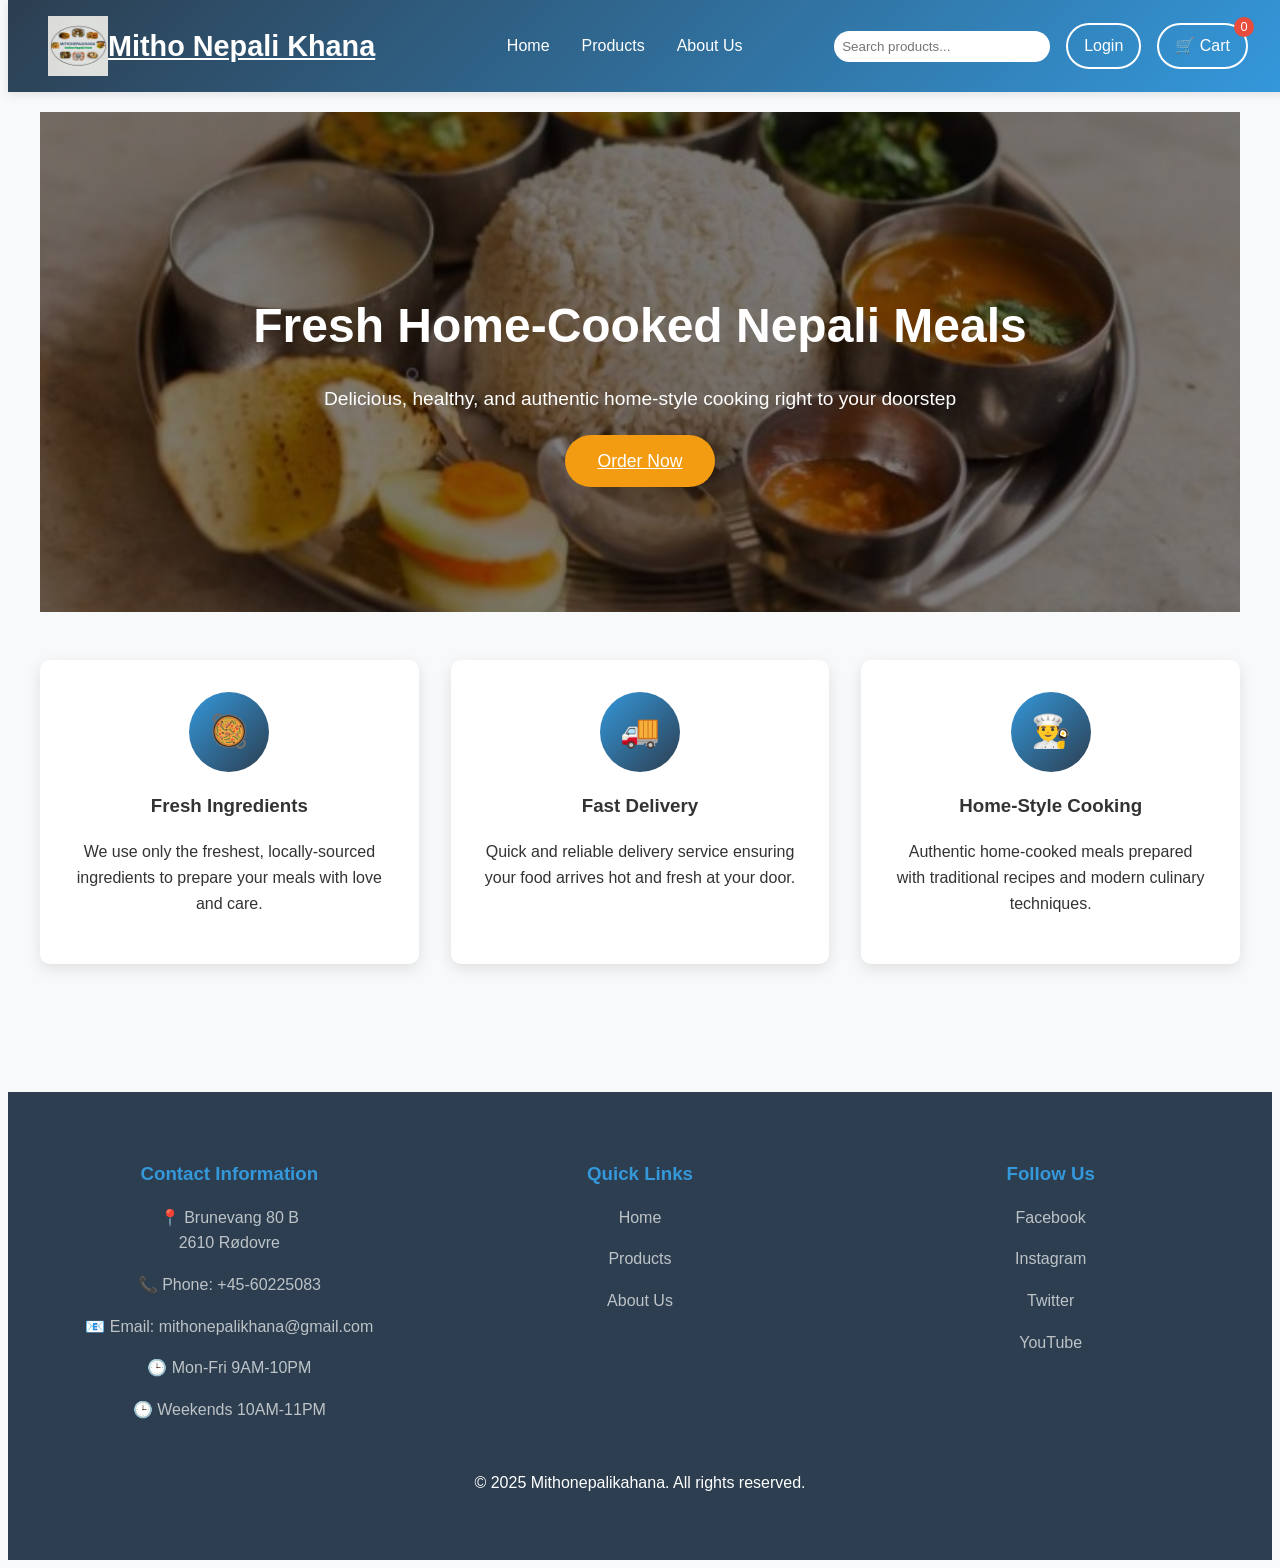
<file: Website/Index.html>
<!DOCTYPE html>
<html lang="en">
<head>
    <meta charset="UTF-8">
    <meta name="viewport" content="width=device-width, initial-scale=1.0">
    <title>Homemade Nepali Food | Fresh & Tasty</title>
    <link rel="stylesheet" href="style.css">
</head>
<body>
    <header>
        <nav>
            <a href="Index.html" class="logo">
            <img src="Logo.jpg"> Mitho Nepali Khana</a> 
            <ul class="nav-links">
                <li><a href="Index.html">Home</a></li>
                <li><a href="Products.html">Products</a></li>
                <li><a href="About.html">About Us</a></li>
            </ul>
            <div class="nav-actions">
                <input type="text" class="search-box" placeholder="Search products..." id="searchBox" onkeydown="handleSearch(event)">
                <a href="Login.html" class="btn">Login</a>
                <a href="Cart.html" class="btn cart-btn">
                    🛒 Cart
                    <span class="cart-count" id="cartCount">0</span>
                </a>
            </div>
        </nav>
    </header>

    <main>
        <!-- Homepage -->
        <div id="home" class="page active">
            <section class="hero">
                <div class="hero-content">
                    <h1>Fresh Home-Cooked Nepali Meals</h1>
                    <p>Delicious, healthy, and authentic home-style cooking right to your doorstep</p>
                    <a class="cta-btn" href="Products.html">Order Now</a>
                </div>
            </section>

            <section class="features">
                <div class="feature-card">
                    <div class="feature-icon">🥘</div>
                    <h3>Fresh Ingredients</h3>
                    <p>We use only the freshest, locally-sourced ingredients to prepare your meals with love and care.</p>
                </div>
                <div class="feature-card">
                    <div class="feature-icon">🚚</div>
                    <h3>Fast Delivery</h3>
                    <p>Quick and reliable delivery service ensuring your food arrives hot and fresh at your door.</p>
                </div>
                <div class="feature-card">
                    <div class="feature-icon">👨‍🍳</div>
                    <h3>Home-Style Cooking</h3>
                    <p>Authentic home-cooked meals prepared with traditional recipes and modern culinary techniques.</p>
                </div>
            </section>
        </div>

    <footer>
        <div class="footer-content">
            <div class="footer-section">
                <h3>Contact Information</h3>
                <p>📍 Brunevang 80 B<br>2610 Rødovre</p>
                <p>📞 Phone: +45-60225083</p>
                <p>📧 Email: mithonepalikhana@gmail.com</p>
                <p>🕒 Mon-Fri 9AM-10PM</p>
                <p>🕒 Weekends 10AM-11PM</p>
            </div>
            <div class="footer-section">
                <h3>Quick Links</h3>
                <p><a href="Index.html">Home</a></p>
                <p><a href="Products.html">Products</a></p>
                <p><a href="About.html">About Us</a></p>
            </div>
            <div class="footer-section">
                <h3>Follow Us</h3>
                <p><a href="#">Facebook</a></p>
                <p><a href="#">Instagram</a></p>
                <p><a href="#">Twitter</a></p>
                <p><a href="#">YouTube</a></p>
            </div>
        </div>
        <p>© 2025 Mithonepalikahana. All rights reserved.</p>
        </footer>


        <script>
            const images = [
                "Images/Food1.jpg", "Images/Food2.jpg", "Images/Food3.jpg", "Images/Food4.jpg", "Images/Food5.jpg","Images/Food6.jpg","Images/Food7.jpg","Images/Food8.jpg"
            ];

            let current = 0;

            function changeBackground() {
            const hero = document.querySelector('.hero');
            hero.style.backgroundImage = `linear-gradient(rgba(0,0,0,0.5), rgba(0,0,0,0.5)), url('${images[current]}')`;
            current = (current + 1) % images.length;
            }

            // Start on load
            window.onload = function() {
                changeBackground(); // initial
                setInterval(changeBackground, 5000); // change every 5 seconds
            };
        </script>

        </body>
</html>
</file>
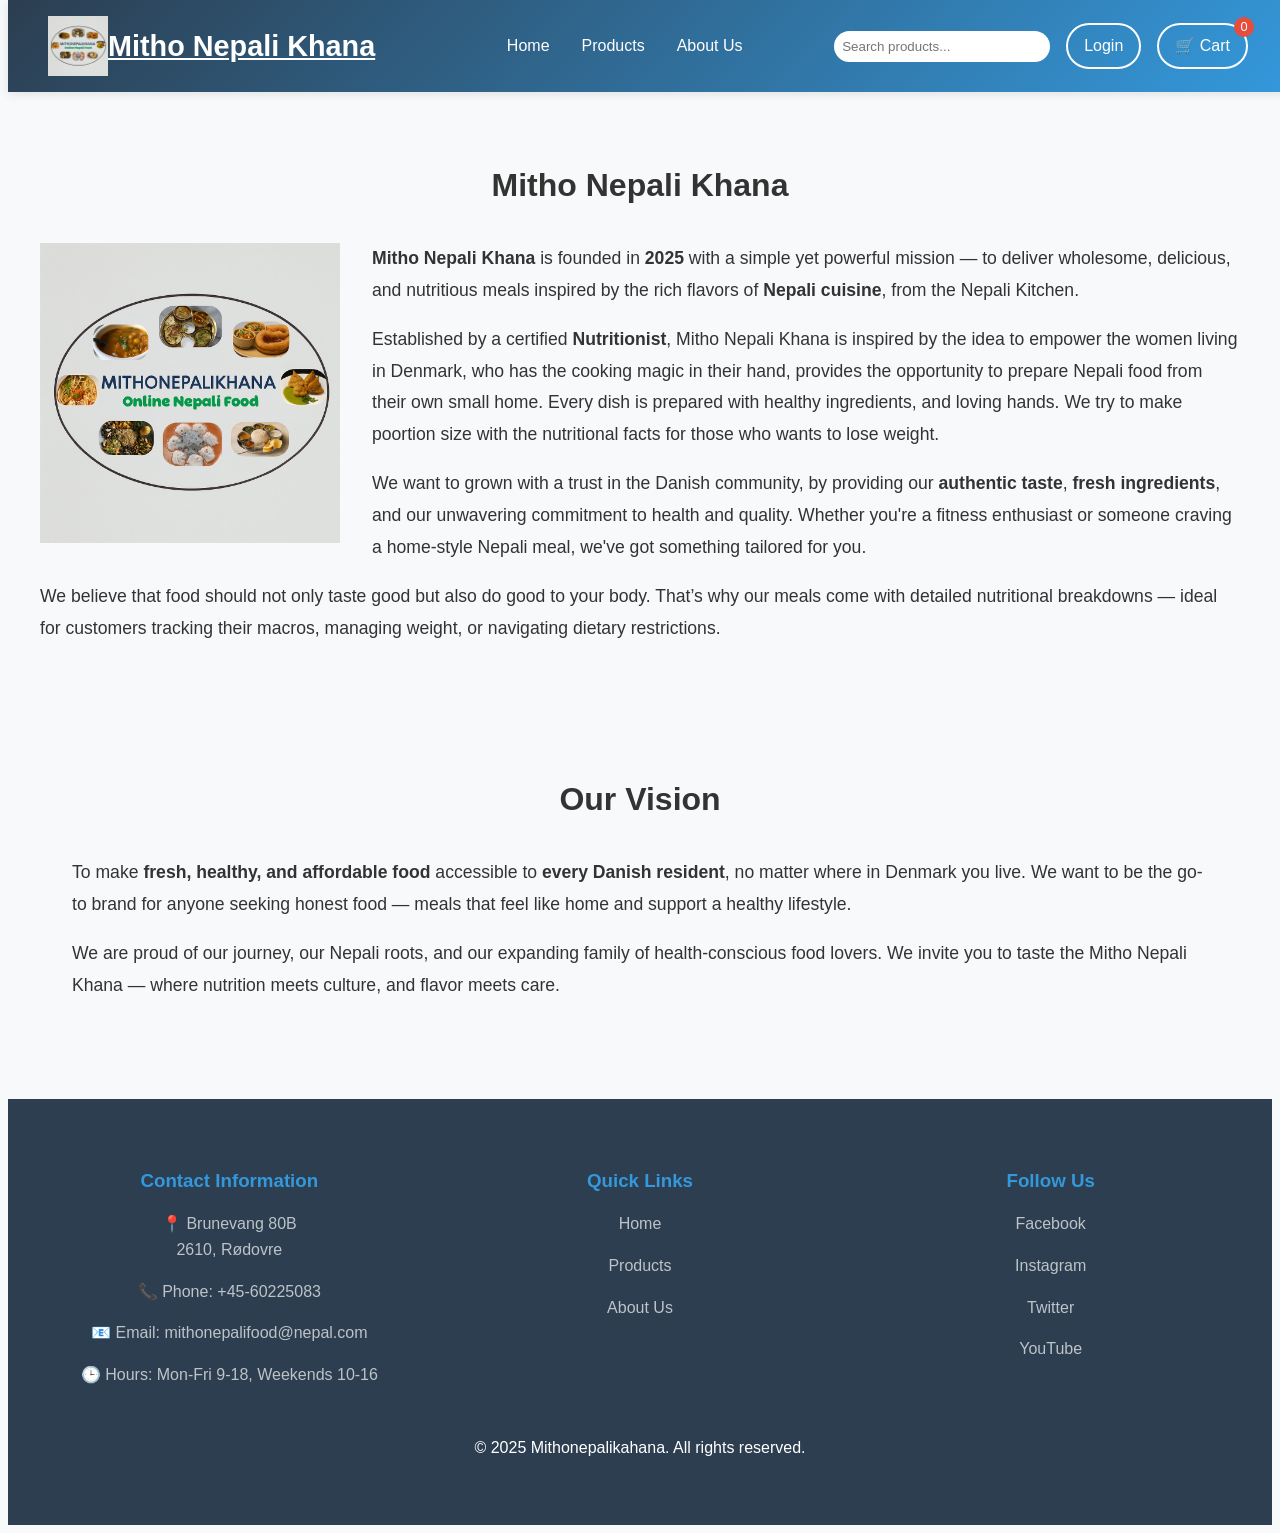
<file: Website/About.html>
<!DOCTYPE html>
<html lang="en">
<head>
    <meta charset="UTF-8">
    <meta name="viewport" content="width=device-width, initial-scale=1.0">
    <title>About Us | Mitho Nepali Khana</title>
    <link rel="stylesheet" href="style.css"> <!-- Link to your CSS file -->
</head>
<body>

    <header>
        <nav>
            <a href="Index.html" class="logo">
            <img src="Logo.jpg"> Mitho Nepali Khana</a> 
            <ul class="nav-links">
                <li><a href="Index.html">Home</a></li>
                <li><a href="products.html">Products</a></li>
                <li><a href="about.html">About Us</a></li>
            </ul>
            <div class="nav-actions">
                <input type="text" class="search-box" placeholder="Search products..." id="searchBox" onkeydown="handleSearch(event)">
                <a href="Login.html" class="btn">Login</a>
                <a href= "Cart.html" class="btn cart-btn">
                    🛒 Cart
                    <span class="cart-count" id="cartCount">0</span>
                </a>
            </div>
        </nav>
    </header>

    <main>
        <div class="page active" id="aboutPage">
            <h1 style="text-align:center; margin: 3rem 0 2rem;">Mitho Nepali Khana</h1>
            <img src="Logo.jpg" style="float: left; width: 300px; margin-right: 2rem; margin-bottom: 1rem;">
            <div style="line-height: 1.8; font-size: 1.1rem; margin-top: 1rem;">
                <p><strong>Mitho Nepali Khana</strong> is founded in <strong>2025</strong> with a simple yet powerful mission — to deliver wholesome, delicious, and nutritious meals inspired by the rich flavors of <strong>Nepali cuisine</strong>, from the Nepali Kitchen.</p>

                <p>Established by a certified <strong>Nutritionist</strong>, Mitho Nepali Khana is inspired by the idea to empower the women living in Denmark, who has the cooking magic in their hand, provides the opportunity to prepare Nepali food from their own small home. Every dish is prepared with healthy ingredients, and loving hands. We try to make poortion size with the nutritional facts for those who wants to lose weight.</p>

                <p>We want to grown with a trust in the Danish community, by providing our <strong>authentic taste</strong>, <strong>fresh ingredients</strong>, and our unwavering commitment to health and quality. Whether you're a fitness enthusiast or someone craving a home-style Nepali meal, we've got something tailored for you.</p>

                <p>We believe that food should not only taste good but also do good to your body. That’s why our meals come with detailed nutritional breakdowns — ideal for customers tracking their macros, managing weight, or navigating dietary restrictions.</p>
            </div>
            </div>
                <div class="page active" id="aboutPage">
                <h1 style="text-align:center; margin: 3rem 0 2rem;">Our Vision</h1>
                <div style="max-width: 1200px; margin: 0 auto; padding: 0 2rem; line-height: 1.8; font-size: 1.1rem;">
                
                <p> To make <strong>fresh, healthy, and affordable food</strong> accessible to <strong>every Danish resident</strong>, no matter where in Denmark you live. We want to be the go-to brand for anyone seeking honest food — meals that feel like home and support a healthy lifestyle.</p>

                <p>We are proud of our journey, our Nepali roots, and our expanding family of health-conscious food lovers. We invite you to taste the Mitho Nepali Khana — where nutrition meets culture, and flavor meets care.</p>
            </div>
        </div>
    </main>

    <footer>
        <div class="footer-content">
            <div class="footer-section">
                <h3>Contact Information</h3>
                <p>📍 Brunevang 80B<br>2610, Rødovre</p>
                <p>📞 Phone: +45-60225083</p>
                <p>📧 Email: mithonepalifood@nepal.com</p>
                <p>🕒 Hours: Mon-Fri 9-18, Weekends 10-16</p>
            </div>
            <div class="footer-section">
                <h3>Quick Links</h3>
                <p><a href="Index.html">Home</a></p>
                <p><a href="Products.html">Products</a></p>
                <p><a href="About.html">About Us</a></p>
            </div>
            <div class="footer-section">
                <h3>Follow Us</h3>
                <p><a href="#">Facebook</a></p>
                <p><a href="#">Instagram</a></p>
                <p><a href="#">Twitter</a></p>
                <p><a href="#">YouTube</a></p>
            </div>
        </div>

    <p>© 2025 Mithonepalikahana. All rights reserved.</p>
    
    </body>
</html>
</file>
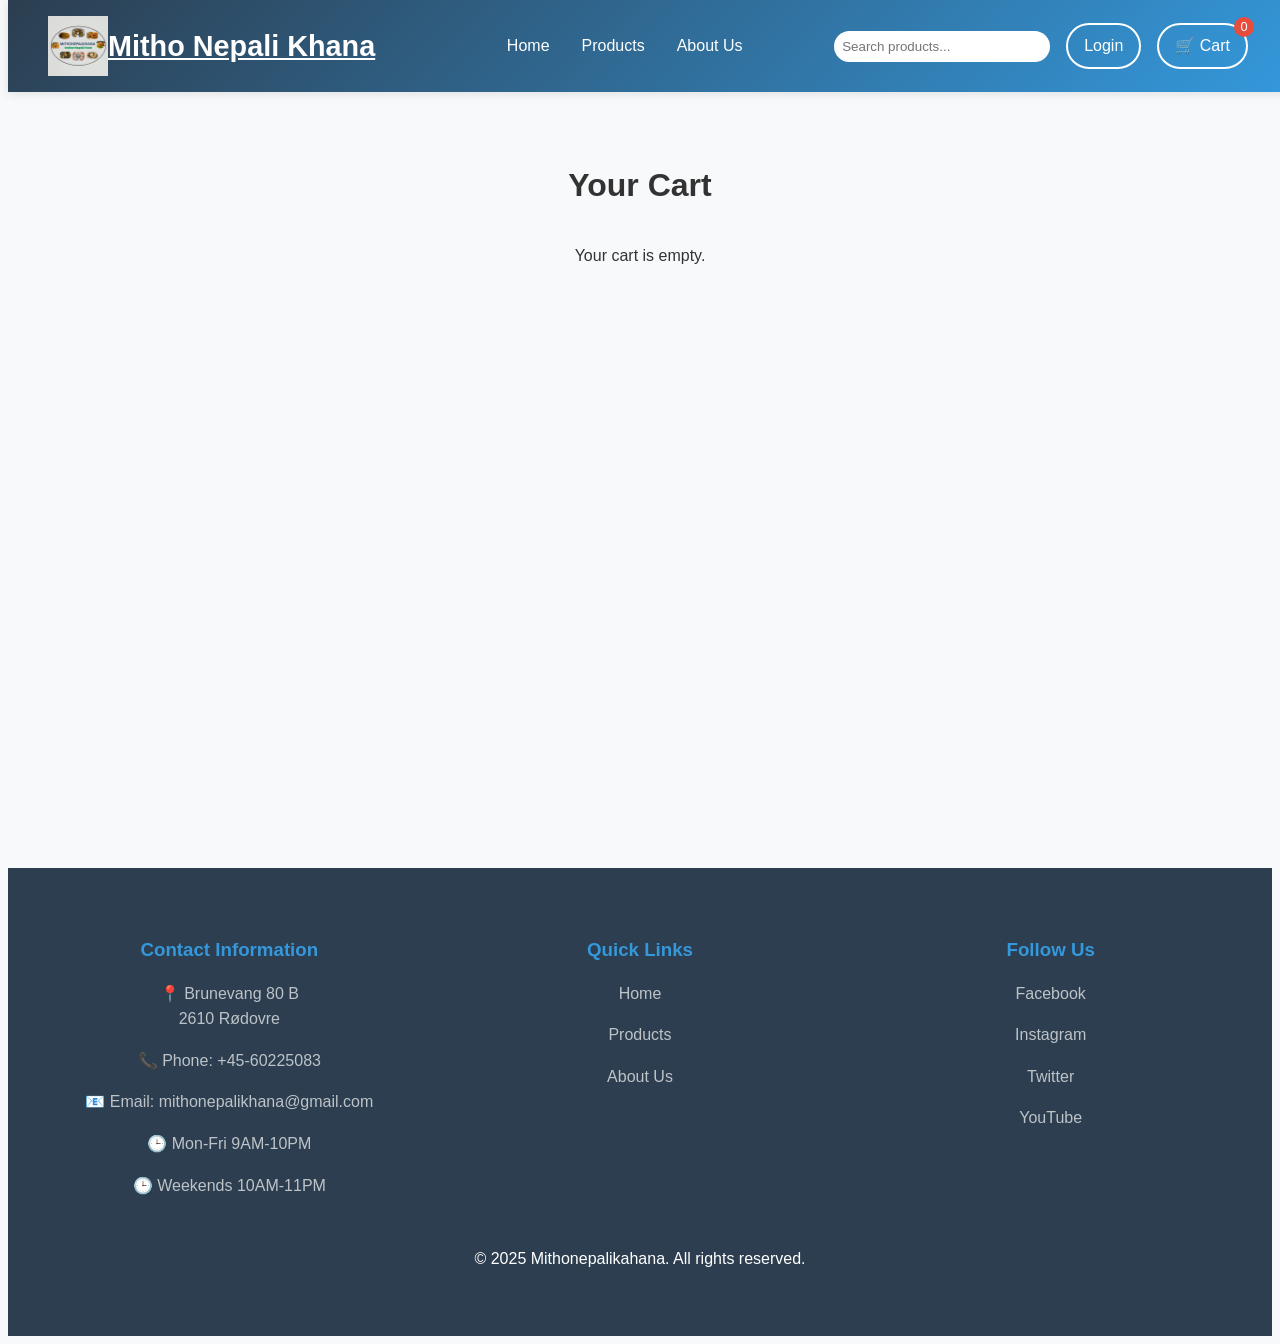
<file: Website/Cart.html>
<!DOCTYPE html>
<html lang="en">
<head>
  <meta charset="UTF-8" />
  <meta name="viewport" content="width=device-width, initial-scale=1.0"/>
  <title>Your Cart | Mitho Nepali Khana</title>
  <link rel="stylesheet" href="style.css" />
</head>
<body>

  <header>
    <nav>
      <a href="Index.html" class="logo">
        <img src="Logo.jpg"> Mitho Nepali Khana</a> 
      <ul class="nav-links">
        <li><a href="index.html">Home</a></li>
        <li><a href="products.html">Products</a></li>
        <li><a href="about.html">About Us</a></li>
      </ul>
      <div class="nav-actions">
        <input type="text" class="search-box" placeholder="Search products..." id="searchBox" onkeydown="handleSearch(event)">
        <a href="Login.html" class="btn">Login</a>
        <a href="cart.html" class="btn cart-btn">
          🛒 Cart
          <span class="cart-count" id="cartCount">0</span>
        </a>
      </div>
    </nav>
  </header>

  <main>
    <div class="page active" id="cartPage">
      <h1 style="text-align: center; margin: 3rem 0 2rem;">Your Cart</h1>
      <div id="cartItems" style="max-width: 800px; margin: 0 auto;"></div>

      <div class="cart-total" id="cartTotal" style="display: none;">
        <h2>Total: <span id="totalPrice">0 DKK</span></h2>
        <a href="checkout.html" class="checkout-btn" style="text-align: center; display: inline-block;">Proceed to Checkout</a>
      </div>
    </div>
  </main>

  <footer>
        <div class="footer-content">
            <div class="footer-section">
                <h3>Contact Information</h3>
                <p>📍 Brunevang 80 B<br>2610 Rødovre</p>
                <p>📞 Phone: +45-60225083</p>
                <p>📧 Email: mithonepalikhana@gmail.com</p>
                <p>🕒 Mon-Fri 9AM-10PM</p>
                <p>🕒 Weekends 10AM-11PM</p>
            </div>
            <div class="footer-section">
                <h3>Quick Links</h3>
                <p><a href="Index.html">Home</a></p>
                <p><a href="Products.html">Products</a></p>
                <p><a href="About.html">About Us</a></p>
            </div>
            <div class="footer-section">
                <h3>Follow Us</h3>
                <p><a href="#">Facebook</a></p>
                <p><a href="#">Instagram</a></p>
                <p><a href="#">Twitter</a></p>
                <p><a href="#">YouTube</a></p>
            </div>
        </div>
        <p>© 2025 Mithonepalikahana. All rights reserved.</p>
  </footer>

  <!-- Cart Script -->
  <script>
    function loadCart() {
      const cart = JSON.parse(localStorage.getItem("cart")) || [];
      const cartContainer = document.getElementById("cartItems");
      const totalSection = document.getElementById("cartTotal");
      const totalPriceEl = document.getElementById("totalPrice");
      const cartCountEl = document.getElementById("cartCount");

      cartContainer.innerHTML = "";
      let total = 0;

      if (cart.length === 0) {
        cartContainer.innerHTML = "<p style='text-align:center;'>Your cart is empty.</p>";
        totalSection.style.display = "none";
      } else {
        totalSection.style.display = "block";

        cart.forEach((item, index) => {
          const itemTotal = item.price * item.quantity;
          total += itemTotal;

          const itemDiv = document.createElement("div");
          itemDiv.className = "cart-item";

          itemDiv.innerHTML = `
            <div>
              <strong>${item.name}</strong><br>
              <span>${item.price} DKK x ${item.quantity} = ${itemTotal.toFixed(2)} DKK</span>
            </div>
            <div>
              <button class="btn" onclick="changeQuantity(${index}, -1)">−</button>
              <span style="margin: 0 10px;">${item.quantity}</span>
              <button class="btn" onclick="changeQuantity(${index}, 1)">+</button>
              <button class="btn" style="margin-left: 1rem;" onclick="removeFromCart(${index})">🗑️</button>
            </div>
          `;

          cartContainer.appendChild(itemDiv);
        });

        totalPriceEl.innerText = `${total.toFixed(2)} DKK`;
      }

      // Update cart count in header
      if (cartCountEl) {
        const count = cart.reduce((sum, item) => sum + item.quantity, 0);
        cartCountEl.innerText = count;
      }
    }

    function changeQuantity(index, delta) {
      const cart = JSON.parse(localStorage.getItem("cart")) || [];
      cart[index].quantity += delta;
      if (cart[index].quantity <= 0) {
        cart.splice(index, 1);
      }
      localStorage.setItem("cart", JSON.stringify(cart));
      loadCart();
    }

    function removeFromCart(index) {
      const cart = JSON.parse(localStorage.getItem("cart")) || [];
      cart.splice(index, 1);
      localStorage.setItem("cart", JSON.stringify(cart));
      loadCart();
    }

    function handleSearch(event) {
      if (event.key === 'Enter') {
        const searchTerm = document.getElementById("searchBox").value.trim();
        if (searchTerm) {
          window.location.href = `products.html?search=${encodeURIComponent(searchTerm)}`;
        }
      }
    }

    window.onload = loadCart;
  </script>


</body>
</html>
</file>
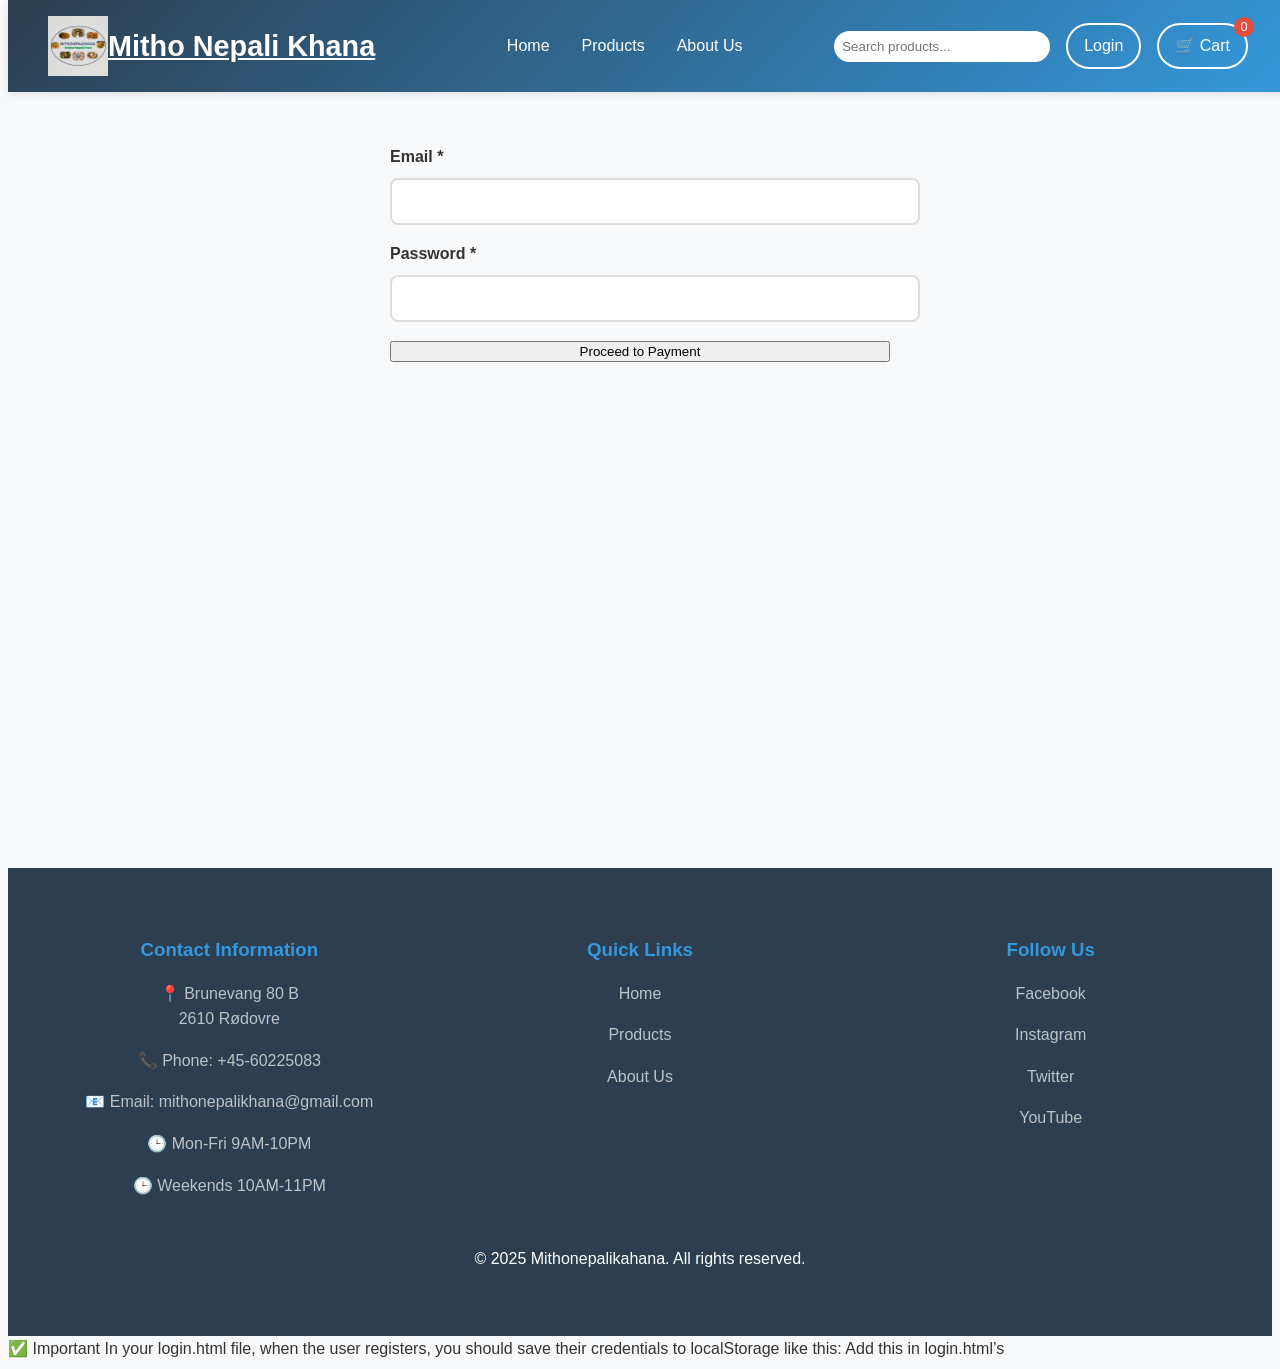
<file: Website/Checkout.html>
<!DOCTYPE html>
<html lang="en">
<head>
    <meta charset="UTF-8">
    <meta name="viewport" content="width=device-width, initial-scale=1.0">
    <title>Homemade Nepali Food | Fresh & Tasty</title>
    <link rel="stylesheet" href="style.css">
</head>
<body>
    <header>
        <nav>
            <a href="Index.html" class="logo">
            <img src="Logo.jpg"> Mitho Nepali Khana</a> 
            <ul class="nav-links">
                <li><a href="Index.html">Home</a></li>
                <li><a href="Products.html">Products</a></li>
                <li><a href="About.html">About Us</a></li>
            </ul>
            <div class="nav-actions">
                <input type="text" class="search-box" placeholder="Search products..." id="searchBox" onkeydown="handleSearch(event)">
                <a href="Login.html" class="btn">Login</a>
                <a href="Cart.html" class="btn cart-btn">
                    🛒 Cart
                    <span class="cart-count" id="cartCount">0</span>
                </a>
            </div>
        </nav>
    </header>
    <!-- Main -->
  <main>
    <div class="page active" style="max-width: 500px; margin: 4rem auto;">
      <h1 style="text-align: center; margin-bottom: 2rem;"></h1>
      <form id="checkoutForm">
        <div class="form-group">
          <label for="checkoutEmail">Email *</label>
          <input type="email" id="checkoutEmail" required />
        </div>

        <div class="form-group">
          <label for="checkoutPassword">Password *</label>
          <input type="password" id="checkoutPassword" required />
        </div>

        <button id="checkoutBtn" class="btn-dark" style="width: 100%;">Proceed to Payment</button>
      </form>

      <p id="checkoutMessage" style="text-align:center; margin-top: 1rem; color: red;"></p>
    </div>
  </main>

    <!-- Footer -->
    <footer>
        <div class="footer-content">
            <div class="footer-section">
                <h3>Contact Information</h3>
                <p>📍 Brunevang 80 B<br>2610 Rødovre</p>
                <p>📞 Phone: +45-60225083</p>
                <p>📧 Email: mithonepalikhana@gmail.com</p>
                <p>🕒 Mon-Fri 9AM-10PM</p>
                <p>🕒 Weekends 10AM-11PM</p>
            </div>
            <div class="footer-section">
                <h3>Quick Links</h3>
                <p><a href="Index.html">Home</a></p>
                <p><a href="Products.html">Products</a></p>
                <p><a href="About.html">About Us</a></p>
            </div>
            <div class="footer-section">
                <h3>Follow Us</h3>
                <p><a href="#">Facebook</a></p>
                <p><a href="#">Instagram</a></p>
                <p><a href="#">Twitter</a></p>
                <p><a href="#">YouTube</a></p>
            </div>
        </div>
        <p>© 2025 Mithonepalikahana. All rights reserved.</p>
        </footer>

  <!-- Script -->
  <script>
    // Load cart count
    window.onload = function () {
      const cart = JSON.parse(localStorage.getItem("cart")) || [];
      const count = cart.reduce((sum, item) => sum + item.quantity, 0);
      document.getElementById("cartCount").innerText = count;
    };

    function handleSearch(event) {
      if (event.key === 'Enter') {
        const searchTerm = document.getElementById("searchBox").value.trim();
        if (searchTerm) {
          window.location.href = `products.html?search=${encodeURIComponent(searchTerm)}`;
        }
      }
    }

    // Checkout form logic
    document.getElementById("checkoutForm").addEventListener("submit", function (e) {
      e.preventDefault();

      const email = document.getElementById("checkoutEmail").value.trim();
      const password = document.getElementById("checkoutPassword").value;

      // Get registered users from localStorage (assuming saved during login.html)
      const savedUser = JSON.parse(localStorage.getItem("user"));

      if (!savedUser || savedUser.email !== email || savedUser.password !== password) {
        document.getElementById("checkoutMessage").innerText = "Invalid email or password.";
        return;
      }

      // Proceed to fake payment success
      alert("✅ Payment Successful! Thank you for your order.");
      localStorage.removeItem("cart"); // Clear cart
      window.location.href = "index.html"; // Redirect to homepage or confirmation
    });
  </script>

</body>
</html>
✅ Important
In your login.html file, when the user registers, you should save their credentials to localStorage like this:

Add this in login.html’s <script>:
js
Kopiér
Rediger
document.getElementById("loginForm").addEventListener("submit", function(e) {
  e.preventDefault();

  const user = {
    fullName: document.getElementById("fullName").value.trim(),
    email: document.getElementById("email").value.trim(),
    phone: document.getElementById("phone").value.trim(),
    address: document.getElementById("address").value.trim(),
    city: document.getElementById("city").value.trim(),
    postal: document.getElementById("postal").value.trim(),
    password: document.getElementById("password").value,
  };

  localStorage.setItem("user", JSON.stringify(user));
  alert("✅ Registered successfully! You can now proceed to checkout.");
});
</file>
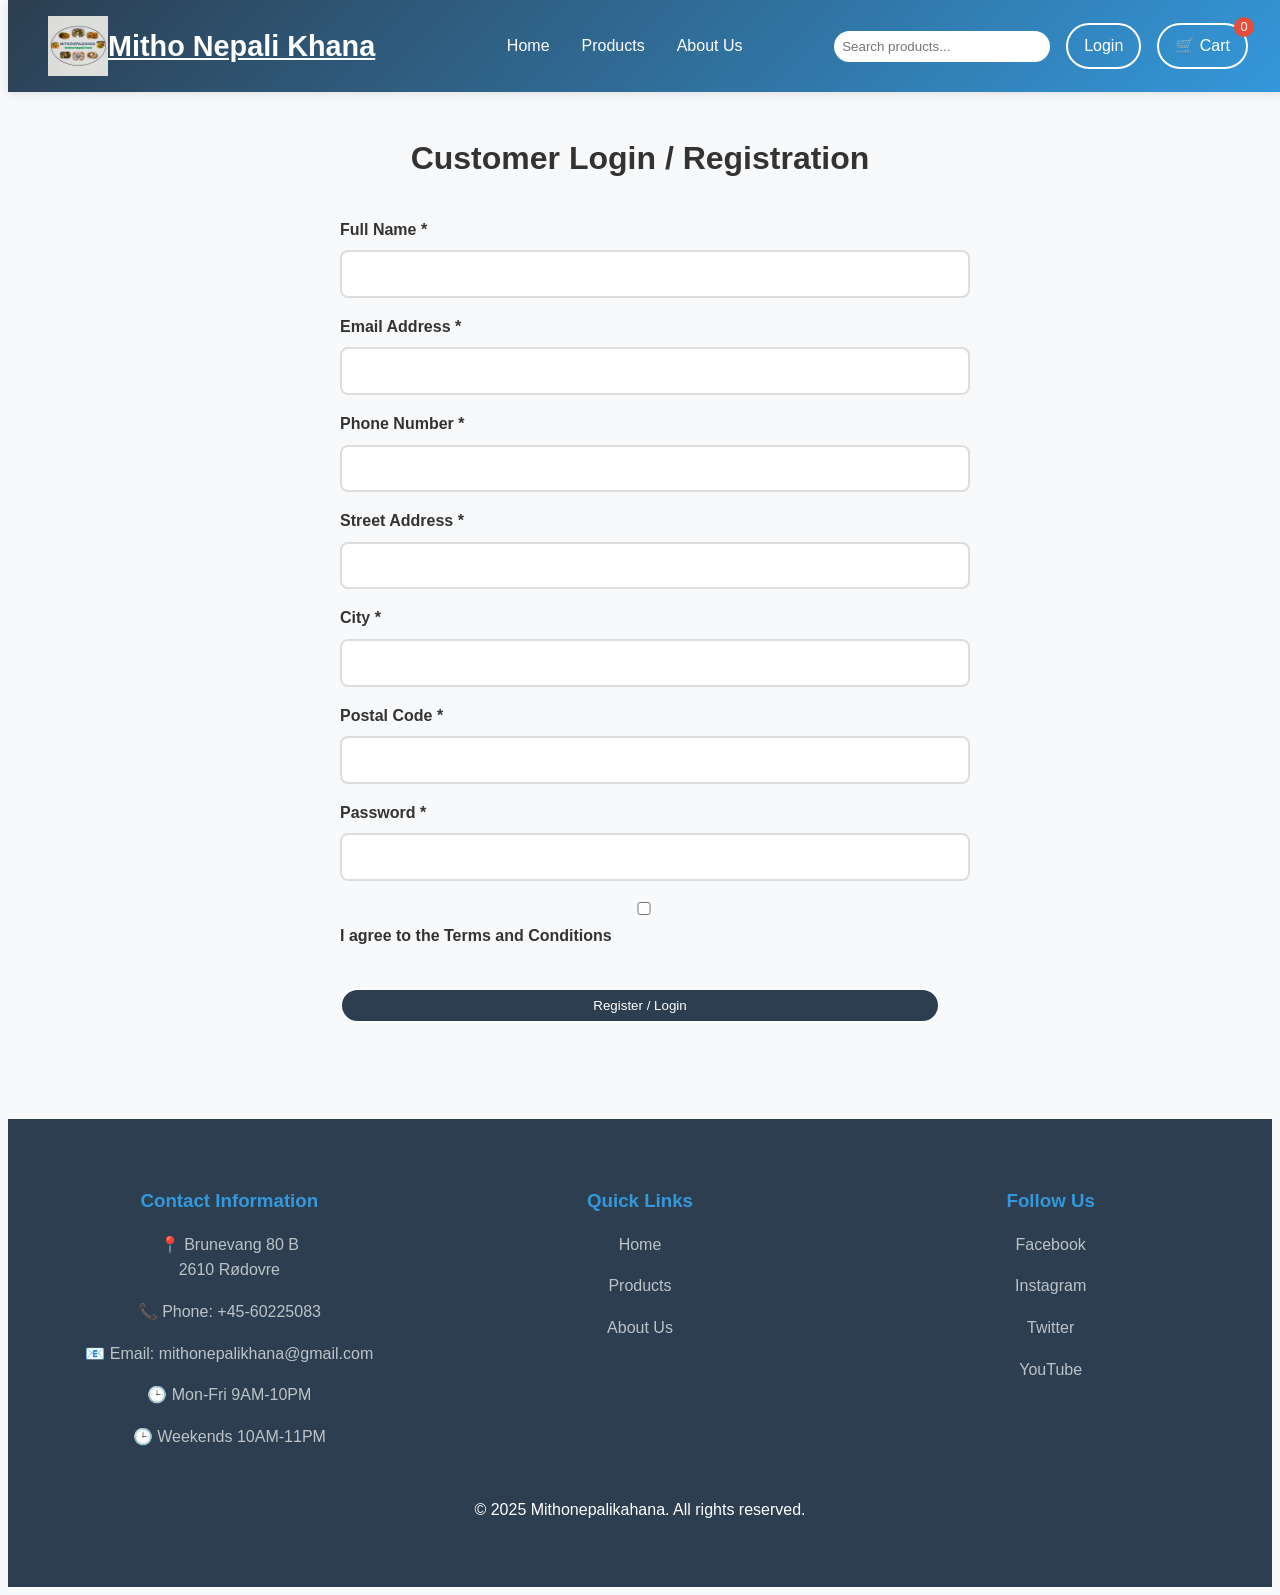
<file: Website/Login.html>
<!DOCTYPE html>
<html lang="en">
<head>
    <meta charset="UTF-8">
    <meta name="viewport" content="width=device-width, initial-scale=1.0">
    <title>Homemade Nepali Food | Fresh & Tasty</title>
    <link rel="stylesheet" href="style.css">
</head>
<body>
    <header>
        <nav>
            <a href="Index.html" class="logo">
            <img src="Logo.jpg"> Mitho Nepali Khana</a> 
            <ul class="nav-links">
                <li><a href="Index.html">Home</a></li>
                <li><a href="Products.html">Products</a></li>
                <li><a href="About.html">About Us</a></li>
            </ul>
            <div class="nav-actions">
                <input type="text" class="search-box" placeholder="Search products..." id="searchBox" onkeydown="handleSearch(event)">
                <a href="Login.html" class="btn">Login</a>
                <a href="Cart.html" class="btn cart-btn">
                    🛒 Cart
                    <span class="cart-count" id="cartCount">0</span>
                </a>
            </div>
        </nav>
    </header>

    
  <!-- Main -->
  <main>
    <div class="page active" style="max-width: 600px; margin: 4rem auto;">
      <h1 style="text-align:center; margin-bottom: 2rem;">Customer Login / Registration</h1>
      <form id="loginForm">
        <div class="form-group">
          <label for="fullName">Full Name *</label>
          <input type="text" id="fullName" required />
        </div>

        <div class="form-group">
          <label for="email">Email Address *</label>
          <input type="email" id="email" required />
        </div>

        <div class="form-group">
          <label for="phone">Phone Number *</label>
          <input type="tel" id="phone" required />
        </div>

        <div class="form-group">
          <label for="address">Street Address *</label>
          <input type="text" id="address" required />
        </div>

        <div class="form-group">
          <label for="city">City *</label>
          <input type="text" id="city" required />
        </div>

        <div class="form-group">
          <label for="postal">Postal Code *</label>
          <input type="text" id="postal" required />
        </div>

        <div class="form-group">
          <label for="password">Password *</label>
          <input type="password" id="password" required />
        </div>

        <div class="form-group" style="margin-top: 1rem;">
          <label>
            <input type="checkbox" id="terms" required /> I agree to the Terms and Conditions
          </label>
        </div>

        <button class="btn" type="submit" 
        style="width: 100%; margin-top: 1.5rem; background: #2c3e50; color: white;">Register / Login</button>

      </form>
    </div>
  </main>

  <!-- Footer -->
  <footer>
        <div class="footer-content">
            <div class="footer-section">
                <h3>Contact Information</h3>
                <p>📍 Brunevang 80 B<br>2610 Rødovre</p>
                <p>📞 Phone: +45-60225083</p>
                <p>📧 Email: mithonepalikhana@gmail.com</p>
                <p>🕒 Mon-Fri 9AM-10PM</p>
                <p>🕒 Weekends 10AM-11PM</p>
            </div>
            <div class="footer-section">
                <h3>Quick Links</h3>
                <p><a href="Index.html">Home</a></p>
                <p><a href="Products.html">Products</a></p>
                <p><a href="About.html">About Us</a></p>
            </div>
            <div class="footer-section">
                <h3>Follow Us</h3>
                <p><a href="#">Facebook</a></p>
                <p><a href="#">Instagram</a></p>
                <p><a href="#">Twitter</a></p>
                <p><a href="#">YouTube</a></p>
            </div>
        </div>
        <p>© 2025 Mithonepalikahana. All rights reserved.</p>
        </footer>

  <!-- JavaScript -->
  <script>
    function handleSearch(event) {
      if (event.key === 'Enter') {
        const searchTerm = document.getElementById("searchBox").value.trim();
        if (searchTerm) {
          window.location.href = `products.html?search=${encodeURIComponent(searchTerm)}`;
        }
      }
    }

    // Simple form handler (for demo only)
    document.getElementById("loginForm").addEventListener("submit", function(e) {
      e.preventDefault();
      alert("Login/Register successful! (Demo only - no backend connected)");
      // Here, you could save the data to localStorage or connect to a backend.
    });

    // Update cart count
    window.onload = function () {
      const cart = JSON.parse(localStorage.getItem("cart")) || [];
      const count = cart.reduce((sum, item) => sum + item.quantity, 0);
      document.getElementById("cartCount").innerText = count;
    };
  </script>

</body>
</html>
</file>
<file: Website/style.css>
<style>
        * {
            margin: 0;
            padding: 0;
            box-sizing: border-box;
        }

        body {
            font-family: 'Arial', sans-serif;
            line-height: 1.6;
            color: #333;
            background-color: #f8f9fa;
        }

        /* Header Styles */
        header {
            background: linear-gradient(135deg, #2c3e50, #3498db);
            color: white;
            padding: 1rem 0;
            position: fixed;
            width: 100%;
            top: 0;
            z-index: 1000;
            box-shadow: 0 2px 10px rgba(0,0,0,0.1);
        }

        nav {
            display: flex;
            justify-content: space-between;
            align-items: center;
            max-width: 1200px;
            margin: 0 auto;
            padding: 0 2rem;
        }

        .logo {
            display: flex;
            align-items: center;
            font-size: 1.8rem;
            font-weight: bold;
            color: #fff;
        }

        .logo img {
        height: 60px;
        vertical-align: middle;
        }


        .nav-links {
            display: flex;
            list-style: none;
            gap: 2rem;
        }

        .nav-links a {
            color: white;
            text-decoration: none;
            transition: color 0.3s;
            cursor: pointer;
        }

        .nav-links a:hover {
            color: #f39c12;
        }

        .nav-actions {
            display: flex;
            gap: 1rem;
            align-items: center;
        }

        .search-box {
            padding: 0.5rem;
            border: none;
            border-radius: 25px;
            outline: none;
            width: 200px;
        }

        .btn {
            padding: 0.5rem 1rem;
            border: 2px solid white;
            background: transparent;
            color: white;
            border-radius: 25px;
            cursor: pointer;
            transition: all 0.3s;
            text-decoration: none;
            display: inline-block;
        }

        .btn:hover {
            background: white;
            color: #2c3e50;
        }

        .cart-btn {
            position: relative;
        }

        .cart-count {
            position: absolute;
            top: -8px;
            right: -8px;
            background: #e74c3c;
            color: white;
            border-radius: 50%;
            width: 20px;
            height: 20px;
            font-size: 0.8rem;
            display: flex;
            align-items: center;
            justify-content: center;
        }

        /* Main Content */
        main {
            margin-top: 80px;
            min-height: calc(100vh - 160px);
        }

        .page {
            display: none;
            max-width: 1200px;
            margin: 0 auto;
            padding: 2rem;
        }

        .page.active {
            display: block;
        }

        /* Homepage Styles */
        .hero {
            position: relative;
            height: 500px;
            color: white;
            text-align: center;
            display: flex;
            align-items: center;
            justify-content: center;
            background-size: cover;
            background-position: center;
            transition: background-image 1s ease-in-out;
        }



        .hero-content h1 {
            font-size: 3rem;
            margin-bottom: 1rem;
        }

        .hero-content p {
            font-size: 1.2rem;
            margin-bottom: 2rem;
        }

        .cta-btn {
            background: #f39c12;
            color: white;
            padding: 1rem 2rem;
            border: none;
            border-radius: 30px;
            font-size: 1.1rem;
            cursor: pointer;
            transition: background 0.3s;
        }

        .cta-btn:hover {
            background: #e67e22;
        }

        .features {
            display: grid;
            grid-template-columns: repeat(auto-fit, minmax(300px, 1fr));
            gap: 2rem;
            margin: 3rem 0;
        }

        .feature-card {
            background: white;
            padding: 2rem;
            border-radius: 10px;
            box-shadow: 0 5px 15px rgba(0,0,0,0.1);
            text-align: center;
            transition: transform 0.3s;
        }

        .feature-card:hover {
            transform: translateY(-5px);
        }

        .feature-icon {
            width: 80px;
            height: 80px;
            background: linear-gradient(135deg, #3498db, #2c3e50);
            border-radius: 50%;
            margin: 0 auto 1rem;
            display: flex;
            align-items: center;
            justify-content: center;
            font-size: 2rem;
            color: white;
        }

        /* Products Page */
        .products-grid {
            display: grid;
            grid-template-columns: repeat(auto-fit, minmax(280px, 1fr));
            gap: 2rem;
            margin: 2rem 0;
        }

        .product-card {
            background: white;
            border-radius: 15px;
            overflow: hidden;
            box-shadow: 0 8px 25px rgba(0,0,0,0.1);
            transition: transform 0.3s, box-shadow 0.3s;
        }

        .product-card:hover {
            transform: translateY(-10px);
            box-shadow: 0 15px 40px rgba(0,0,0,0.2);
        }

        .product-image {
            width: 100%;
            height: 200px;
            background-size: cover;
            background-position: center;
        }

        .product-info {
            padding: 1.5rem;
        }

        .product-info h3 {
            margin-bottom: 0.5rem;
            color: #2c3e50;
        }

        .product-price {
            font-size: 1.3rem;
            font-weight: bold;
            color: #27ae60;
            margin: 1rem 0;
        }

        .add-to-cart {
            width: 100%;
            padding: 0.8rem;
            background: linear-gradient(135deg, #27ae60, #2ecc71);
            color: white;
            border: none;
            border-radius: 8px;
            cursor: pointer;
            font-size: 1rem;
            transition: all 0.3s;
        }

        .add-to-cart:hover {
            background: linear-gradient(135deg, #219a52, #27ae60);
            transform: translateY(-2px);
        }

        /* Cart Styles */
        .cart-item {
            background: white;
            padding: 1rem;
            border-radius: 10px;
            margin-bottom: 1rem;
            display: flex;
            justify-content: space-between;
            align-items: center;
            box-shadow: 0 2px 10px rgba(0,0,0,0.1);
        }

        .cart-total {
            background: #2c3e50;
            color: white;
            padding: 2rem;
            border-radius: 10px;
            text-align: center;
            margin: 2rem 0;
        }

        .checkout-btn {
            background: #27ae60;
            color: white;
            padding: 1rem 2rem;
            border: none;
            border-radius: 8px;
            cursor: pointer;
            font-size: 1.1rem;
            width: 100%;
            margin-top: 1rem;
        }

        /* Modal Styles */
        .modal {
            display: none;
            position: fixed;
            z-index: 2000;
            left: 0;
            top: 0;
            width: 100%;
            height: 100%;
            background-color: rgba(0,0,0,0.5);
        }

        .modal-content {
            background-color: white;
            margin: 15% auto;
            padding: 2rem;
            border: none;
            border-radius: 15px;
            width: 90%;
            max-width: 500px;
            box-shadow: 0 20px 60px rgba(0,0,0,0.3);
        }

        .close {
            color: #aaa;
            float: right;
            font-size: 28px;
            font-weight: bold;
            cursor: pointer;
        }

        .close:hover {
            color: #000;
        }

        .form-group {
            margin-bottom: 1rem;
        }

        .form-group label {
            display: block;
            margin-bottom: 0.5rem;
            font-weight: bold;
        }

        .form-group input, .form-group textarea, .form-group select {
            width: 100%;
            padding: 0.8rem;
            border: 2px solid #ddd;
            border-radius: 8px;
            font-size: 1rem;
        }

        .form-group input:focus, .form-group textarea:focus, .form-group select:focus {
            outline: none;
            border-color: #3498db;
        }

        /* Footer */
        footer {
            background: #2c3e50;
            color: white;
            text-align: center;
            padding: 3rem 2rem;
            margin-top: 3rem;
        }

        .footer-content {
            max-width: 1200px;
            margin: 0 auto;
            display: grid;
            grid-template-columns: repeat(auto-fit, minmax(250px, 1fr));
            gap: 2rem;
            margin-bottom: 2rem;
        }

        .footer-section h3 {
            margin-bottom: 1rem;
            color: #3498db;
        }

        .footer-section p, .footer-section a {
            color: #bdc3c7;
            text-decoration: none;
            line-height: 1.6;
        }

        .footer-section a:hover {
            color: #f39c12;
        }

        .payment-methods {
            display: flex;
            gap: 1rem;
            justify-content: center;
            margin: 2rem 0;
        }

        .payment-method {
            padding: 0.5rem 1rem;
            background: #34495e;
            border-radius: 5px;
            font-size: 0.9rem;
        }

        /* Responsive Design */
        @media (max-width: 768px) {
            .nav-links {
                display: none;
            }
            
            .search-box {
                width: 150px;
            }
            
            .hero-content h1 {
                font-size: 2rem;
            }
            
            nav {
                padding: 0 1rem;
            }
        }
    </style>
</file>
